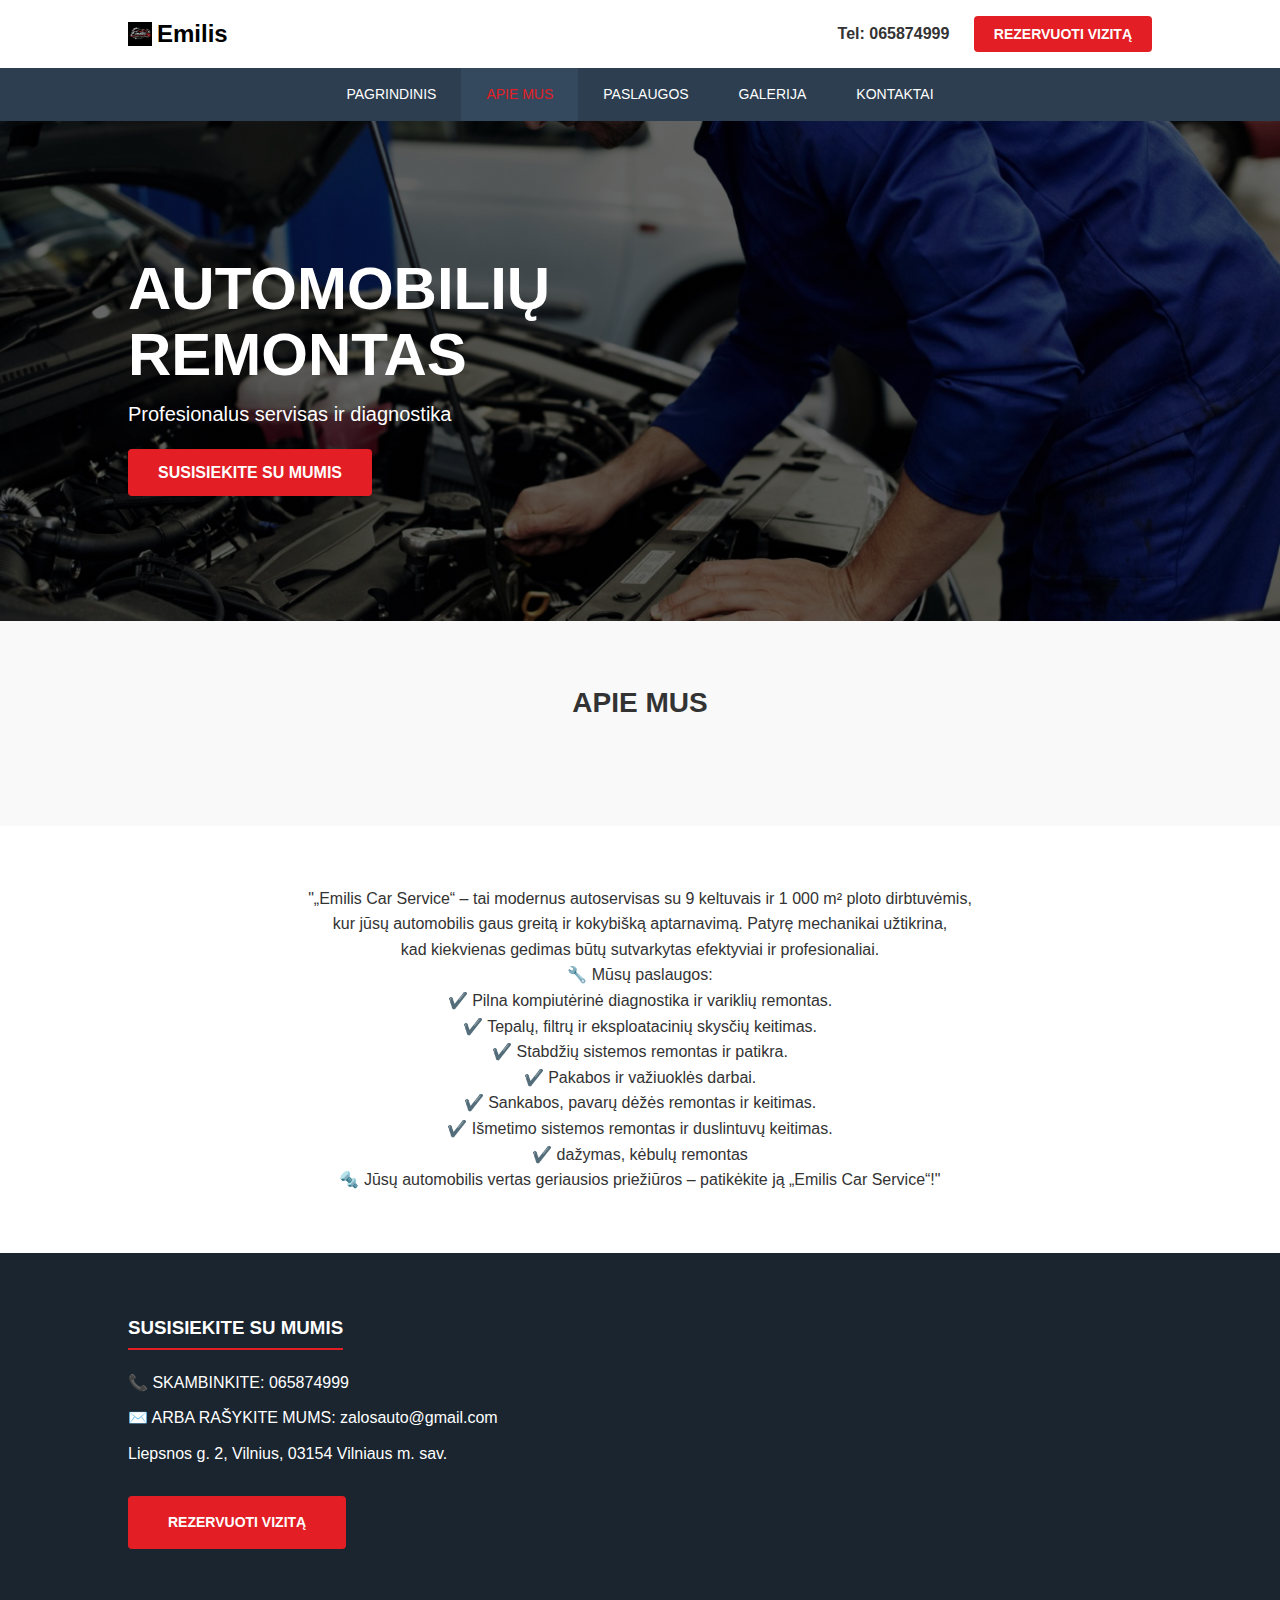
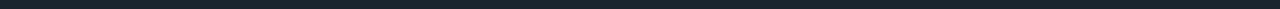
<file: apie.html>
<!DOCTYPE html>
<html lang="lt">
<head>
    <meta charset="UTF-8">
    <meta name="viewport" content="width=device-width, initial-scale=1.0">
    <title>Automobilių servisas - Emilis</title>
    <link rel="stylesheet" href="ap.css">
    <link rel="icon" type="image/jpg" href="Emilis.jpg">
    <!-- Google maps link -->
    <link href="" rel="stylesheet">
</head>
<body>

    <!-- Antraštė / Navigacija -->
    <header>
         <div class="top-bar">
          <div class="logo">
        <img src="Emilis.jpg" alt="Logo" class="logo-icon"> <!-- Użyj znacznika <img> -->
        Emilis <span></span>
    </div>
            <div class="top-contact">
                <span>Tel: 065874999</span>
                <a href="https://luminous-flan-f5b436.netlify.app/" class="btn-red">REZERVUOTI VIZITĄ</a>
            </div>
        </div>
        <nav>
            <ul>
                <li><a href="index.html" >Pagrindinis</a></li>
                <li><a href="apie.html" class="active">Apie mus</a></li>
                <li><a href="#paslaugos">Paslaugos</a></li>
                <li><a href="galerija.html">Galerija</a></li>
                <li><a href="#kontaktai">Kontaktai</a></li>
            </ul>
        </nav>
    </header>

    <!-- Hero sekcija -->
    <section class="hero">
        <div class="hero-content">
            <h1>AUTOMOBILIŲ<br>REMONTAS</h1>
            <p>Profesionalus servisas ir diagnostika</p>
            <a href="#kontaktai" class="btn-red-large">SUSISIEKITE SU MUMIS</a>
        </div>
    </section>


    <!-- Kodėl mes -->
    <section class="why-us">
        <h2>APIE MUS</h2>
        <div class="features">
            </div>
        </div>
    </section>

    <!-- Apie Mus -->
    <section id="paslaugos" class="our-services">
       <p>"„Emilis Car Service“ – tai modernus autoservisas su 9 keltuvais ir 1 000 m² ploto dirbtuvėmis,</p>
        <p>kur jūsų automobilis gaus greitą ir kokybišką aptarnavimą. Patyrę mechanikai užtikrina,</p><p> kad kiekvienas gedimas būtų sutvarkytas efektyviai ir profesionaliai.</p>
       <p>🔧 Mūsų paslaugos:</p>
       <p>  ✔️  Pilna kompiutėrinė diagnostika ir variklių remontas.</p>
        <p> ✔️ Tepalų, filtrų ir eksploatacinių skysčių keitimas.</p>
        <p> ✔️ Stabdžių sistemos remontas ir patikra.</p>
        <p> ✔️ Pakabos ir važiuoklės darbai.</p>
        <p> ✔️ Sankabos, pavarų dėžės remontas ir keitimas.</p>
        <p> ✔️ Išmetimo sistemos remontas ir duslintuvų keitimas.</p>
        <p> ✔️ dažymas, kėbulų remontas </p>
        <p>🔩 Jūsų automobilis vertas geriausios priežiūros – patikėkite ją „Emilis Car Service“!"</p>

        <div class="services-grid">
            </div>
        </div>
    </section>

    <!-- Kontaktai -->
    <footer id="kontaktai">
        <div class="footer-container">
            <h3>SUSISIEKITE SU MUMIS</h3>
            <div class="contact-info">
                <p>📞 SKAMBINKITE: 065874999</p>
                <p>✉️ ARBA RAŠYKITE MUMS: <a href="mailto: zalosauto@gmail.com">zalosauto@gmail.com</a></p>
                <p>Liepsnos g. 2, Vilnius, 03154 Vilniaus m. sav.</p>
            </div>
            <a href="https://luminous-flan-f5b436.netlify.app/" class="btn-red footer-btn">REZERVUOTI VIZITĄ</a>
        </div>
    </footer>


</body>
</html>
</file>
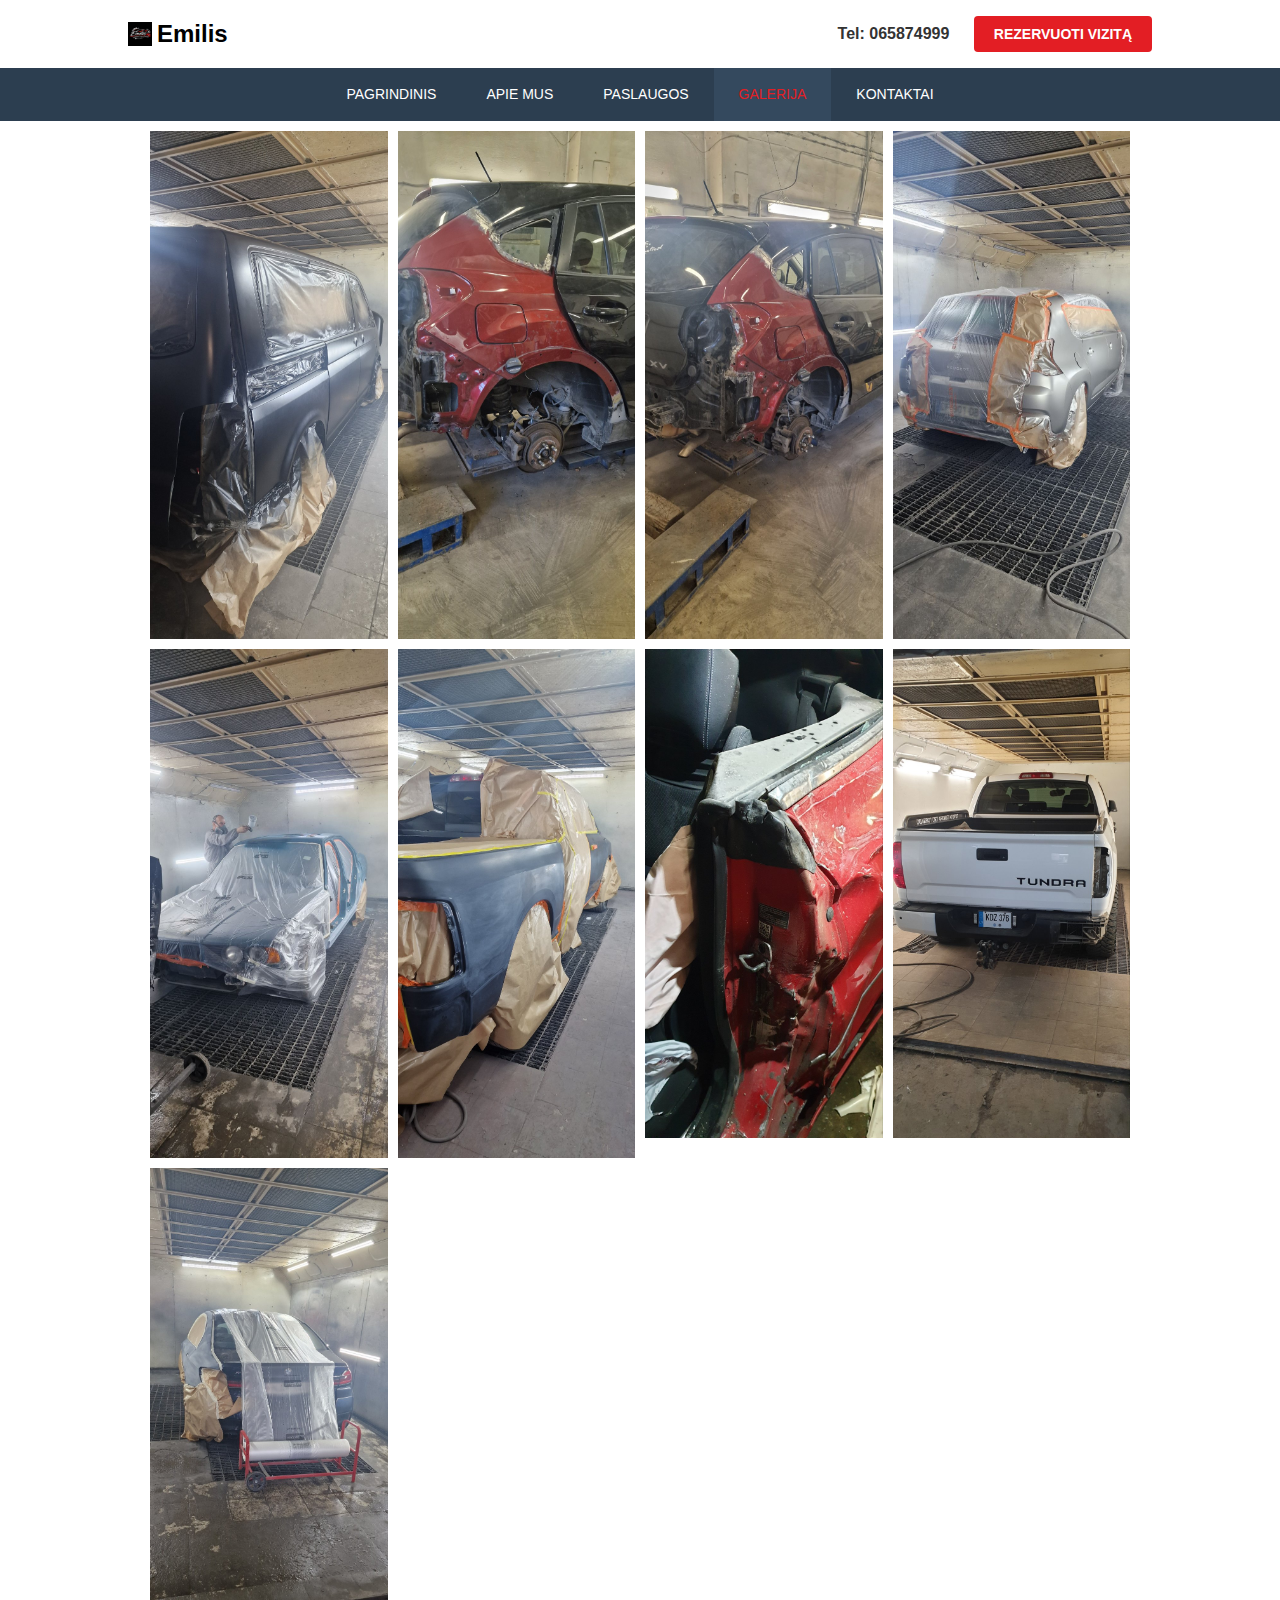
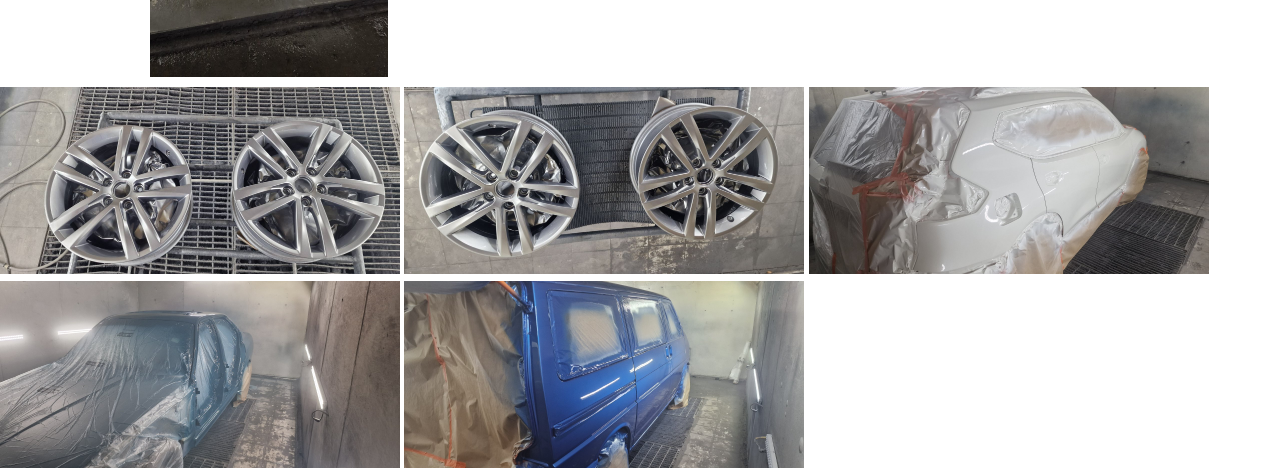
<file: galerija.html>
<!DOCTYPE html>
<html lang="lt">
<head>
    <meta charset="UTF-8">
    <meta name="viewport" content="width=device-width, initial-scale=1.0">
    <title>Automobilių servisas - Emilis</title>
    <link rel="stylesheet" href="gl.css">
    <link rel="icon" type="image/jpg" href="Emilis.jpg">
<head>
<style>
  /* Kontener dla całej galerii */
  .gallery-grid {
    display: grid;
    grid-template-columns: repeat(4, 1fr); 
    grid-template-areas: (2, auto);    /* 2 rzędy */
    gap: 10px;                             /* Odstępy między zdjęciami */
    padding: 10px;
    max-width: 1000px;
    margin: 0 auto;
  }

  /* Styl dla zdjęć */
  .gallery-grid img {
    width: 100%;
    height: auto;
    display: block;
    object-fit: cover; 
  }
</style>
</head>
<body>

    <header>
         <div class="top-bar">
          <div class="logo">
        <img src="Emilis.jpg" alt="Logo" class="logo-icon"> <!-- Użyj znacznika <img> -->
        Emilis <span></span>
    </div>
            <div class="top-contact">
                <span>Tel: 065874999</span>
                <a href="https://luminous-flan-f5b436.netlify.app/" class="btn-red">REZERVUOTI VIZITĄ</a>
            </div>
        </div>
        <nav>
            <ul>
                <li><a href="index.html">Pagrindinis</a></li>
                <li><a href="apie.html">Apie mus</a></li>
                <li><a href="index.html">Paslaugos</a></li>
                <li><a href="galerija.html" class="active">Galerija</a></li>
                <li><a href="index.html">Kontaktai</a></li>
            </ul>
        </nav>
    </header>

<div class="gallery-grid">
  <!-- Rząd 1 -->
  <img src="zdj1.jpg">
  <img src="zdj2.jpg">
  <img src="zdj3.jpg">
  <img src="zdj6.jpg">
   <img src="zdj9.jpg">
  <img src="zdj11.jpg">
  <img src="zdj16.jpg">
  <img src="zdj20.jpg">
  <img src="zdj23.jpg">
  
</div> 
  <!-- Rząd 2 -->
   <div class="kontener-zdjec">
    <img src="zdj4.jpg">
  <img src="zdj5.jpg">
  <img src="zdj7.jpg">
  <img src="zdj8.jpg">
  <img src="zdj10.jpg">
</div>


</body>
</html>
</file>
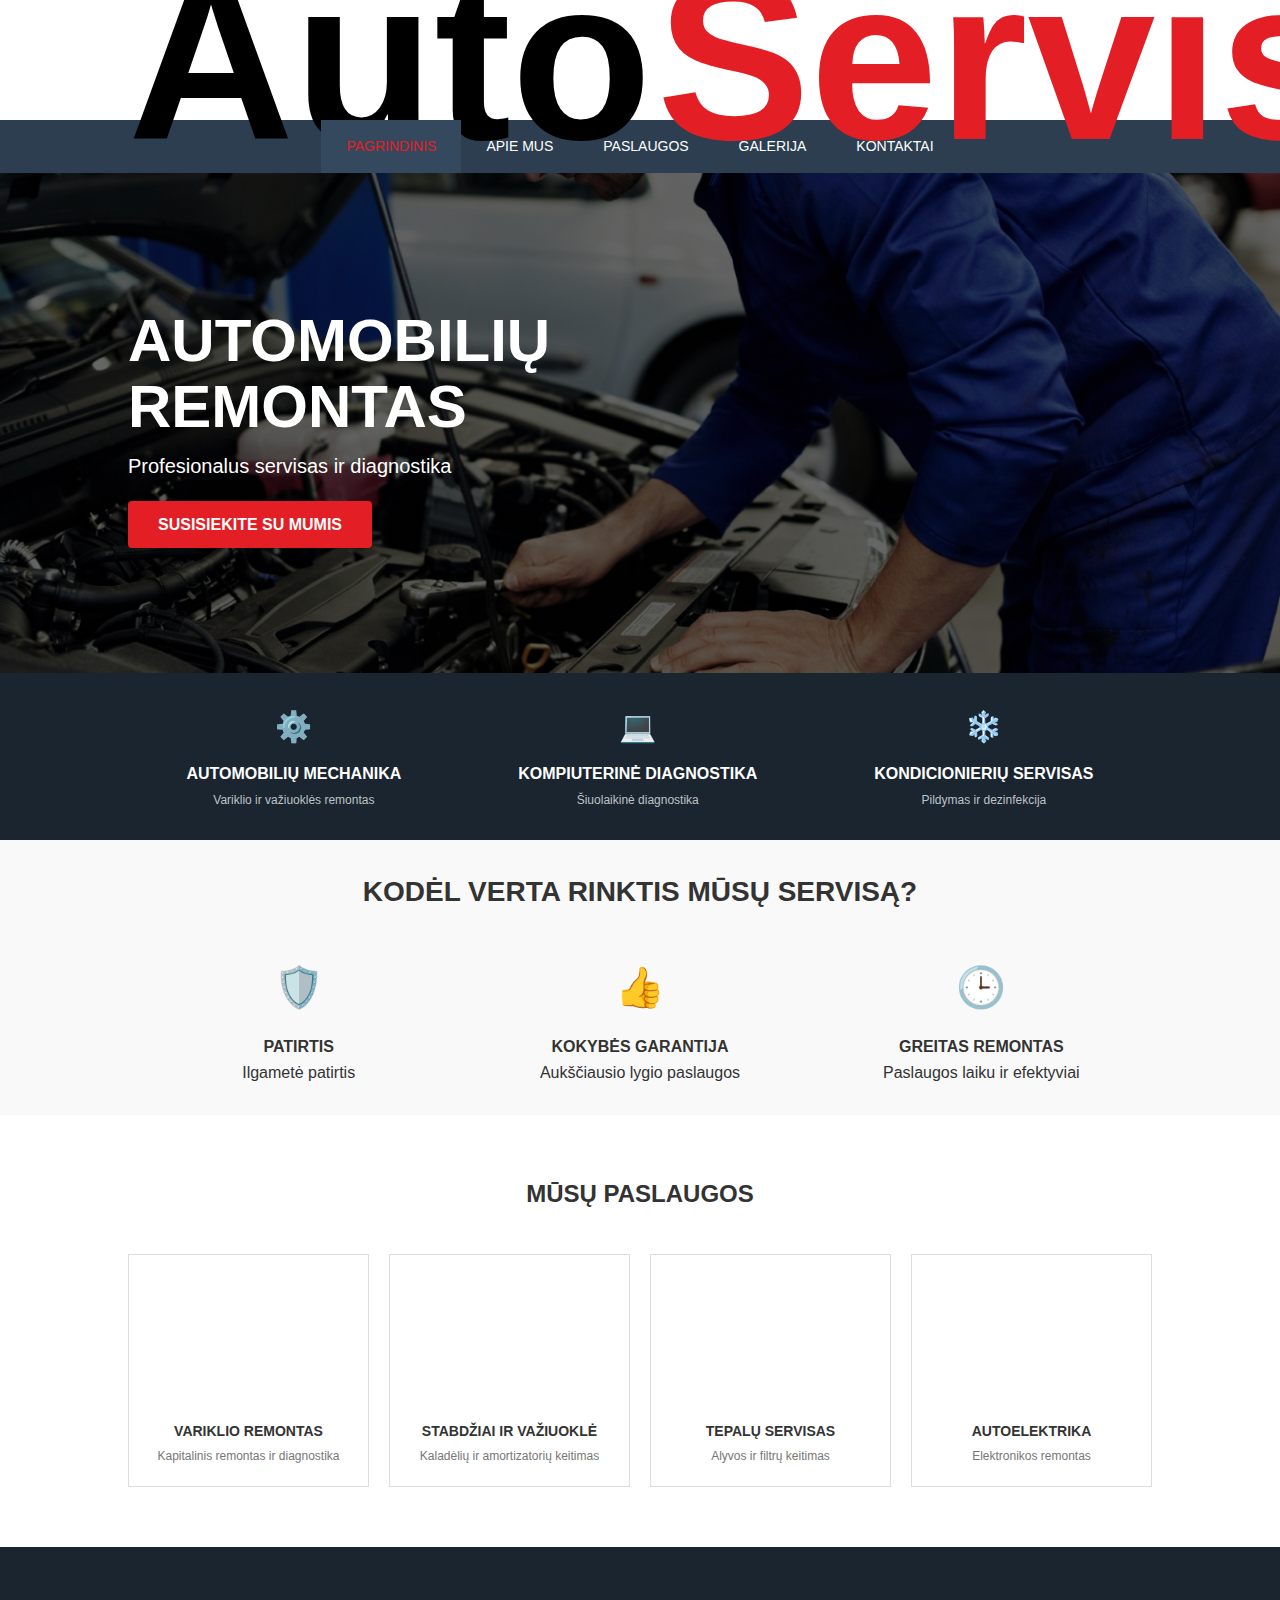
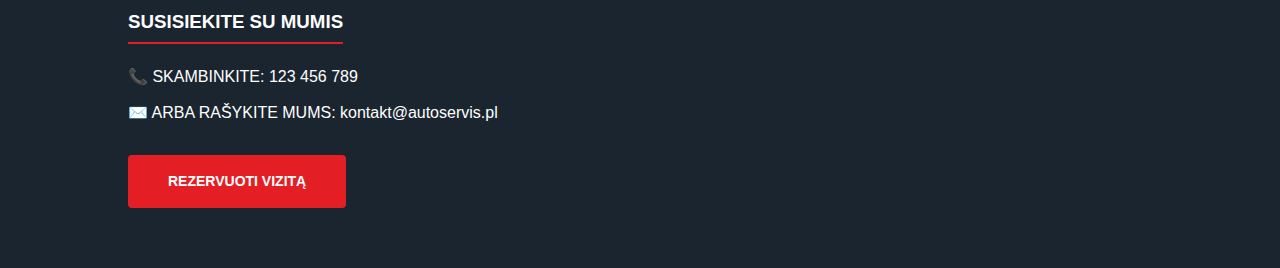
<file: index1.html>
<!DOCTYPE html>
<html lang="lt">
<head>
    <meta charset="UTF-8">
    <meta name="viewport" content="width=device-width, initial-scale=1.0">
    <title>Automobilių servisas - Automobilių remontas</title>
    <link rel="stylesheet" href="st.css">
    <!-- Google maps link -->
    <link href="" rel="stylesheet">
</head>
<body>

    <!-- Antraštė / Navigacija -->
    <header>
        <div class="top-bar">
            <div class="logo">Auto <span>Servisas</span></div>
            <div class="top-contact">
                <span>Tel: 123 456 789</span>
                <a href="#" class="btn-red">REZERVUOTI VIZITĄ</a>
            </div>
        </div>
        <nav>
            <ul>
                <li><a href="#" class="active">Pagrindinis</a></li>
                <li><a href="#apie-mus">Apie mus</a></li>
                <li><a href="#paslaugos">Paslaugos</a></li>
                <li><a href="#galerija">Galerija</a></li>
                <li><a href="#kontaktai">Kontaktai</a></li>
            </ul>
        </nav>
    </header>

    <!-- Hero sekcija -->
    <section class="hero">
        <div class="hero-content">
            <h1>AUTOMOBILIŲ<br>REMONTAS</h1>
            <p>Profesionalus servisas ir diagnostika</p>
            <a href="#kontaktai" class="btn-red-large">SUSISIEKITE SU MUMIS</a>
        </div>
    </section>

    <!-- Pagrindinės kategorijos -->
    <section class="main-categories">
        <div class="cat-item">
            <div class="icon">⚙️</div>
            <h3>AUTOMOBILIŲ MECHANIKA</h3>
            <p>Variklio ir važiuoklės remontas</p>
        </div>
        <div class="cat-item">
            <div class="icon">💻</div>
            <h3>KOMPIUTERINĖ DIAGNOSTIKA</h3>
            <p>Šiuolaikinė diagnostika</p>
        </div>
        <div class="cat-item">
            <div class="icon">❄️</div>
            <h3>KONDICIONIERIŲ SERVISAS</h3>
            <p>Pildymas ir dezinfekcija</p>
        </div>
    </section>

    <!-- Kodėl mes -->
    <section class="why-us">
        <h2>KODĖL VERTA RINKTIS MŪSŲ SERVISĄ?</h2>
        <div class="features">
            <div class="feature">
                <div class="f-icon">🛡️</div>
                <h4>PATIRTIS</h4>
                <p>Ilgametė patirtis</p>
            </div>
            <div class="feature">
                <div class="f-icon">👍</div>
                <h4>KOKYBĖS GARANTIJA</h4>
                <p>Aukščiausio lygio paslaugos</p>
            </div>
            <div class="feature">
                <div class="f-icon">🕒</div>
                <h4>GREITAS REMONTAS</h4>
                <p>Paslaugos laiku ir efektyviai</p>
            </div>
        </div>
    </section>

    <!-- Mūsų paslaugos -->
    <section id="paslaugos" class="our-services">
        <h2>MŪSŲ PASLAUGOS</h2>
        <div class="services-grid">
            <div class="service-card">
                <div class="img-placeholder" style="background-image: url('https://via.placeholder.com')"></div>
                <h4>VARIKLIO REMONTAS</h4>
                <p>Kapitalinis remontas ir diagnostika</p>
            </div>
            <div class="service-card">
                <div class="img-placeholder" style="background-image: url('https://via.placeholder.com')"></div>
                <h4>STABDŽIAI IR VAŽIUOKLĖ</h4>
                <p>Kaladėlių ir amortizatorių keitimas</p>
            </div>
            <div class="service-card">
                <div class="img-placeholder" style="background-image: url('https://via.placeholder.com')"></div>
                <h4>TEPALŲ SERVISAS</h4>
                <p>Alyvos ir filtrų keitimas</p>
            </div>
            <div class="service-card">
                <div class="img-placeholder" style="background-image: url('https://via.placeholder.com')"></div>
                <h4>AUTOELEKTRIKA</h4>
                <p>Elektronikos remontas</p>
            </div>
        </div>
    </section>

    <!-- Kontaktai -->
    <footer id="kontaktai">
        <div class="footer-container">
            <h3>SUSISIEKITE SU MUMIS</h3>
            <div class="contact-info">
                <p>📞 SKAMBINKITE: 123 456 789</p>
                <p>✉️ ARBA RAŠYKITE MUMS: <a href="mailto:kontakt@autoservis.pl">kontakt@autoservis.pl</a></p>
            </div>
            <a href="#" class="btn-red footer-btn">REZERVUOTI VIZITĄ</a>
        </div>
    </footer>

</body>
</html>
</file>
<file: ap.css>
/* Bendri stiliai */
html {
    scroll-behavior: smooth;
}

@media (max-width: 600px) {
  h1 {
    font-size: 24px; /* Zmniejsza  na telefonie */
  }
  .hero {
    height: 40vh; /*  wysokość  hero */
  }
}

* {
    margin: 0;
    padding: 0;
    box-sizing: border-box;
}

.logo {
    display: flex;
    align-items: center;
    gap: 5px;
    font-size: 18px;     
}

.logo-icon {
    height: 1em;         
    width: auto;
    vertical-align: middle;
}


body {
    font-family: 'Roboto', sans-serif;
    color: #333;
    line-height: 1.6;
}

a {
    text-decoration: none;
    transition: 0.3s;
}

/* Antraštė ir Navigacija */
header {
    background-color: #f8f8f8;
}

.top-bar {
    display: flex;
    justify-content: space-between;
    align-items: center;
    padding: 15px 10%;
    background-color: #fff;
}

.logo {
    font-size: 24px;
    font-weight: bold;
    color: #000;
}

.logo span {
    color: #e31e24;
}

.top-contact span {
    margin-right: 20px;
    font-weight: bold;
}

.btn-red {
    background-color: #e31e24;
    color: #fff;
    padding: 10px 20px;
    border-radius: 4px;
    font-weight: bold;
    font-size: 14px;
}

.btn-red:hover {
    background-color: #b3161a;
}

nav {
    background-color: #2c3e50;
}

nav ul {
    display: flex;
    justify-content: center;
    list-style: none;
}

nav ul li a {
    color: #fff;
    padding: 15px 25px;
    display: block;
    font-size: 14px;
    text-transform: uppercase;
}

nav ul li a:hover, nav ul li a.active {
    background-color: #34495e;
    color: #e31e24;
}

/* Hero sekcija */
.hero {
    background: linear-gradient(rgba(0,0,0,0.6), rgba(0,0,0,0.6)), url('servis.jpeg');
    background-size: cover;
    background-position: center;
    height: 500px;
    display: flex;
    align-items: center;
    padding: 0 10%;
}

.hero-content h1 {
    color: #fff;
    font-size: 60px;
    line-height: 1.1;
    margin-bottom: 10px;
}

.hero-content p {
    color: #fff;
    font-size: 20px;
    margin-bottom: 30px;
}

.btn-red-large {
    background-color: #e31e24;
    color: #fff;
    padding: 15px 30px;
    border-radius: 4px;
    font-weight: bold;
}

/* Kategorijos */
.main-categories {
    display: flex;
    background-color: #1a252f;
    color: #fff;
    padding: 30px 10%;
    justify-content: space-around;
}

.cat-item {
    text-align: center;
}

.cat-item .icon {
    font-size: 30px;
    margin-bottom: 10px;
}

.cat-item h3 {
    font-size: 16px;
    margin-bottom: 5px;
}

.cat-item p {
    font-size: 12px;
    color: #bdc3c7;
}

/* Kodėl mes */
.why-us {
    padding: 60px 10%;
    text-align: center;
    background-color: #f9f9f9;
}

.why-us h2 {
    margin-bottom: 40px;
    font-size: 28px;
}

.features {
    display: flex;
    justify-content: space-between;
}

.feature {
    flex: 1;
}

.f-icon {
    font-size: 40px;
    color: #2c3e50;
    margin-bottom: 15px;
}

/* Paslaugos */
.our-services {
    padding: 60px 10%;
    text-align: center;
}

.our-services h2 {
    margin-bottom: 40px;
}

.services-grid {
    display: grid;
    grid-template-columns: repeat(4, 1fr);
    gap: 20px;
}

.service-card {
    background: #fff;
    border: 1px solid #ddd;
    padding-bottom: 20px;
}

.img-placeholder {
    height: 150px;
    background-size: cover;
    background-position: center;
    margin-bottom: 15px;
}

.service-card h4 {
    font-size: 14px;
    margin-bottom: 5px;
}

.service-card p {
    font-size: 12px;
    color: #777;
}

/* Kontaktai (apačia) */
footer {
    background-color: #1a252f;
    color: #fff;
    padding: 60px 10%;
    text-align: left;
}

.footer-container h3 {
    margin-bottom: 20px;
    border-bottom: 2px solid #e31e24;
    display: inline-block;
    padding-bottom: 5px;
}

.contact-info {
    margin-bottom: 30px;
}

.contact-info p {
    margin-bottom: 10px;
}

.contact-info a {
    color: #fff;
}

.footer-btn {
    display: inline-block;
    padding: 15px 40px;
}
</file>
<file: gl.css>
/* Bendri stiliai */
html {
    scroll-behavior: smooth;
}

* {
    margin: 0;
    padding: 0;
    box-sizing: border-box;
}

.logo {
    display: flex;
    align-items: center;
    gap: 5px;
    font-size: 18px;     /* <-- Ustawiamy konkretny, MAŁY rozmiar czcionki, np. 18px */
}

.logo-icon {
    height: 1em;         /* <-- Teraz 1em będzie równe 18px */
    width: auto;
    vertical-align: middle;
}


body {
    font-family: 'Roboto', sans-serif;
    color: #333;
    line-height: 1.6;
}

a {
    text-decoration: none;
    transition: 0.3s;
}

/* Antraštė ir Navigacija */
header {
    background-color: #f8f8f8;
}

.top-bar {
    display: flex;
    justify-content: space-between;
    align-items: center;
    padding: 15px 10%;
    background-color: #fff;
}

.logo {
    font-size: 24px;
    font-weight: bold;
    color: #000;
}

.logo span {
    color: #e31e24;
}

.top-contact span {
    margin-right: 20px;
    font-weight: bold;
}

.btn-red {
    background-color: #e31e24;
    color: #fff;
    padding: 10px 20px;
    border-radius: 4px;
    font-weight: bold;
    font-size: 14px;
}

.btn-red:hover {
    background-color: #b3161a;
}

nav {
    background-color: #2c3e50;
}

nav ul {
    display: flex;
    justify-content: center;
    list-style: none;
}

nav ul li a {
    color: #fff;
    padding: 15px 25px;
    display: block;
    font-size: 14px;
    text-transform: uppercase;
}

nav ul li a:hover, nav ul li a.active {
    background-color: #34495e;
    color: #e31e24;
}

.kontener-zdjec img {
  width: 100%;   
  max-width: 400px; 
  height: auto;
}
</file>
<file: st.css>
/* Bendri stiliai */
html {
    scroll-behavior: smooth;
}

@media (max-width: 600px) {
  h1 {
    font-size: 24px; /* Zmniejsza nagłówek na telefonie */
  }
  .hero {
    height: 40vh; /* Zmienia wysokość sekcji hero */
  }
}
.logo {
    display: flex;
    align-items: center;
    gap: 5px;
    font-size: 18px;     /* <-- Ustawiamy konkretny, MAŁY rozmiar czcionki, np. 18px */
}

.logo-icon {
    height: 1em;         /* <-- Teraz 1em będzie równe 18px */
    width: auto;
    vertical-align: middle;
}

* {
    margin: 0;
    padding: 0;
    box-sizing: border-box;
}

body {
    font-family: 'Roboto', sans-serif;
    color: #333;
    line-height: 1.6;
}

a {
    text-decoration: none;
    transition: 0.3s;
}

/* Antraštė ir Navigacija */
header {
    background-color: #f8f8f8;
}

.top-bar {
    display: flex;
    justify-content: space-between;
    align-items: center;
    padding: 0.1px 10%;
    background-color: #fff;
    mar
}

.site-title {
    color: black !important; 
  font-size: clamp(24px, 5vw, 48px); 
}



.logo {
    height: 120px;
    font-size: 230px;
    font-weight: bold;
    color: #000;
}

.logo span {
    color: #e31e24;
}



.top-contact span {
    margin-right: 20px;
    font-weight: bold;
}

.btn-red {
    background-color: #e31e24;
    color: #fff;
    padding: 10px 20px;
    border-radius: 4px;
    font-weight: bold;
    font-size: 14px;
}

.btn-red:hover {
    background-color: #b3161a;
}

nav {
    background-color: #2c3e50;
}

nav ul {
    display: flex;
    justify-content: center;
    list-style: none;
}

nav ul li a {
    color: #fff;
    padding: 15px 25px;
    display: block;
    font-size: 14px;
    text-transform: uppercase;
}

nav ul li a:hover, nav ul li a.active {
    background-color: #34495e;
    color: #e31e24;
}

/* Hero sekcija */
.hero {
    background: linear-gradient(rgba(0,0,0,0.6), rgba(0,0,0,0.6)), url('servis.jpeg');
    background-size: cover;
    background-position: center;
    height: 500px;
    display: flex;
    align-items: center;
    padding: 0 10%;
}

.hero-content h1 {
    color: #fff;
    font-size: 60px;
    line-height: 1.1;
    margin-bottom: 10px;
}

.hero-content p {
    color: #fff;
    font-size: 20px;
    margin-bottom: 30px;
}

.btn-red-large {
    background-color: #e31e24;
    color: #fff;
    padding: 15px 30px;
    border-radius: 4px;
    font-weight: bold;
}

/* Kategorijos */
.main-categories {
    display: flex;
    background-color: #1a252f;
    color: #fff;
    padding: 30px 10%;
    justify-content: space-around;
}

.cat-item {
    text-align: center;
}

.cat-item .icon {
    font-size: 30px;
    margin-bottom: 10px;
}

.cat-item h3 {
    font-size: 16px;
    margin-bottom: 5px;
}

.cat-item p {
    font-size: 12px;
    color: #bdc3c7;
}

/* Kodėl mes */
.why-us {
    padding: 30px 10%;
    text-align: center;
    background-color: #f9f9f9;
}

.why-us h2 {
    margin-bottom: 40px;
    font-size: 28px;
}

.features {
    display: flex;
    justify-content: space-between;
}

.feature {
    flex: 1;
}

.f-icon {
    font-size: 40px;
    color: #2c3e50;
    margin-bottom: 15px;
}

/* Paslaugos */
.our-services {
    padding: 60px 10%;
    text-align: center;
}

.our-services h2 {
    margin-bottom: 40px;
}

.services-grid {
    display: grid;
    grid-template-columns: repeat(4, 1fr);
    gap: 20px;
}

.service-card {
    background: #fff;
    border: 1px solid #ddd;
    padding-bottom: 20px;
}

.img-placeholder {
    height: 150px;
    background-size: cover;
    background-position: center;
    margin-bottom: 15px;
}

.service-card h4 {
    font-size: 14px;
    margin-bottom: 5px;
}

.service-card p {
    font-size: 12px;
    color: #777;
}

/* Kontaktai (apačia) */
footer {
    background-color: #1a252f;
    color: #fff;
    padding: 60px 10%;
    text-align: left;
}

.footer-container h3 {
    margin-bottom: 20px;
    border-bottom: 2px solid #e31e24;
    display: inline-block;
    padding-bottom: 5px;
}

.contact-info {
    margin-bottom: 30px;
}

.contact-info p {
    margin-bottom: 10px;
}

.contact-info a {
    color: #fff;
}

.footer-btn {
    display: inline-block;
    padding: 15px 40px;
}
</file>
